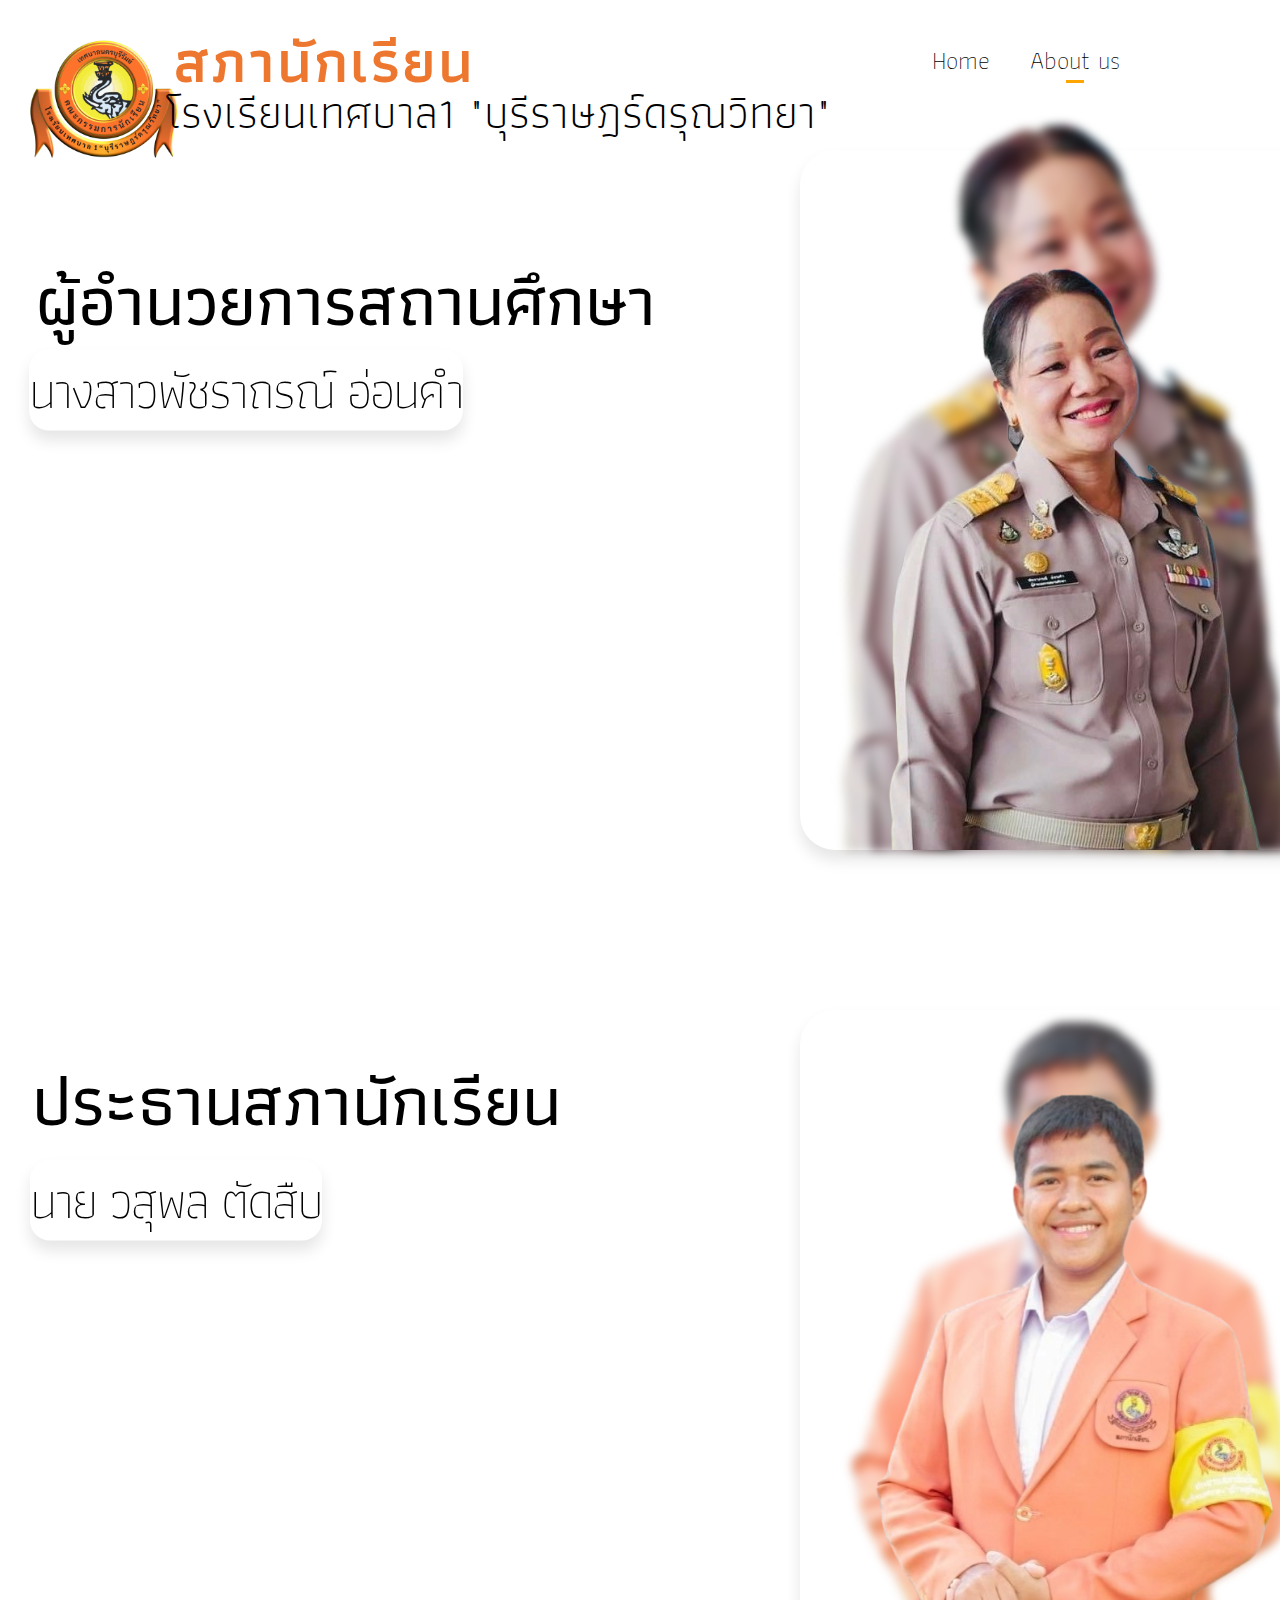
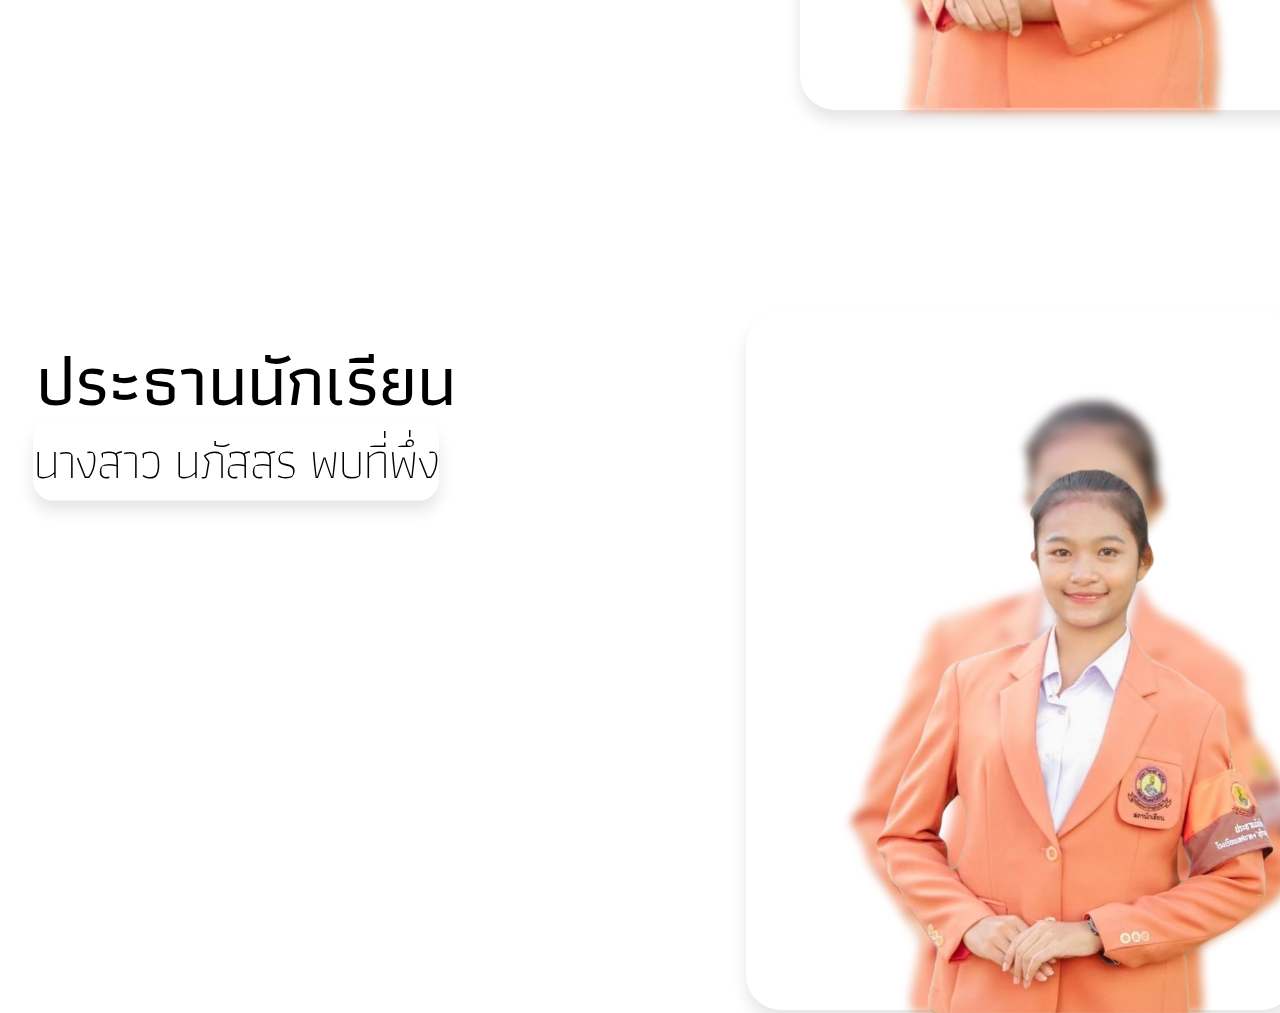
<file: AboutUs.html>
<!DOCTYPE html>
<html lang="en">
<head>
    <meta charset="UTF-8">
    <meta name="viewport" content="width=device-width, initial-scale=1.0">
    <title>About us</title>
    <link rel="stylesheet" href="aboutus.css">
    <link rel="stylesheet" href="responsive2.css">
</head>
<body>
    <a href="index.html" class="Home">Home</a>
    
</body>
</html>
<div class="menu">
    <div class="logo">
        <a href=""><img src="รูป web สภา/LINE_ALBUM_ตราคณะกรรมการ ท.1_241127_1.jpg" alt="" class="logoสภา"></a>
</div>
<div class="สภา">
    <a href="#">สภานักเรียน</a>
</div>
<div class="school">
    <a href="#">โรงเรียนเทศบาล1 "บุรีราษฎร์ดรุณวิทยา"</a>
</div>


<div>
    <button class="aboutus">About us</button>
    
</div>



<img class="photo1"  src="รูป web สภา/Untitled.png" alt="" >
<img class="photo2"  src="รูป web สภา/Untitled.png" alt="" >
<img  class="photo3" src="รูป web สภา/file (1).png" alt="">
<img class="photo4" src="รูป web สภา/file (1).png" alt="">
<img class="photo5" src="รูป web สภา/file (2).png" alt="">
<img class="photo6" src="รูป web สภา/file (2).png" alt="">

<div class="b1"></div>
<div class="b2"></div>
<div class="b3"></div>


<div>
    <button class="k1">ผู้อำนวยการสถานศึกษา</button>
    <button class="k2">นางสาวพัชราถรณ์ อ่อนคำ</button>
    <button class="k3">ประธานสภานักเรียน</button>
    <button class="k4">นาย วสุพล ตัดสืบ</button>
    <button class="k5">ประธานนักเรียน</button>
    <button class="k6">นางสาว นภัสสร พบที่พึ่ง</button>

</div>
</file>
<file: aboutus.css>
@import url('https://fonts.googleapis.com/css2?family=Athiti:wght@200;300;400;500;600;700&display=swap');
// <uniquifier>: Use a unique and descriptive class name
// <weight>: Use a value from 100 to 900

.noto-sans-thai-<uniquifier> {
  font-family: "Noto Sans Thai", serif;
  font-optical-sizing: auto;
  font-weight: <weight>;
  font-style: normal;
  font-variation-settings:
    "wdth" 100;
}

*{
    margin: 0;
    padding: 0;
    box-sizing: border-box;
    
    
    font-family: "Athiti", serif;
  font-weight: 200;
  font-style: normal;
}
* a{
    text-decoration: none;
}

* li{
    list-style: none;
}
.container{
    position: relative;
    min-height: 100vh;
}
.bg{
    width: 100%;
    height: 100%;
    position: relative;

}
.bg::after{
    content: "";
    position: absolute;
    top: 0;
    left: 0;
    width: 100%;
    height: 100%;
}
.menu  {
    position: relative;
    width: 85%;
    height: 15vh;
    margin: 0 auto;
    display: flex;
    justify-content: space-between;
    align-items: center;


}
.logo a{
    font-size: 2rem;
    color: black;
    
}
.menu ul{
    display: flex;
}
.menu ul li{
    padding: 0 17px;
}
.menu ul li a{
    font-weight: normal;
    color: black;
    font: size 30px;
    position: absolute;
    top: 50%;
    left: 95%;
    transform: translate(-50%,-50%);
}

/*content*/




.สภา{
    position: absolute;
    left: 15%;
    top: 45%;
    transform: translate(-50%,-50%);
    display: flex;
    
}
.สภา a{
    color: #ee772f;
    font-size: 60px;
    font-weight: 600;
    letter-spacing: 2px;
}

.school{
    position: absolute;
    left: 26.1%;
    top: 83%;
    transform: translate(-50%,-50%);
    display: flex;
}

.school a{
    color: black;
    font-size: 45px;
    font-weight: 300;

}





  .orange-bar {
    background-color: #ee772f; /* สีส้ม */
    height: 80px; /* ความสูงของแถบ */
    width: 100%; /* ความกว้างเต็มหน้าจอ */
    position: absolute;
    top: 50%; ;
    left: 50%;
    transform: translate(-50%,-50%);
}

.logoสภา{
    width: 180px;
    position: absolute;
    left: 0.5%;
    top: 80%;
    transform: translate(-50%,-50%);
}


.Home  {
    position: absolute;
    top: 60px;
    left: 1500px;
    transform: translate(-50%,-50%);
    background: transparent;
    outline: none;
    border:none;
    font-size: 25px;
    z-index: 1; 
    color: black;  
}
.Home:hover {
    color: #fff;
}
.Home:hover::after {
    transform: scale(1);
    opacity: 1;
}
.Home::after {
    content: '';
    width: 125%;
    height: 100%;
    border-radius: 19px;
    position: absolute;
    top: 0px;
    left: -5px;
    transform: scale(.1);
    background: orange;
    z-index: -1;
    opacity: 0;
    transition: all .25s ease;
}

.aboutus{
    position: absolute;
    top: 60px;
    left: 1460px;
    transform: translate(-50%,-50%);
    background: transparent;
    outline: none;
    border:none;
    font-size: 25px;
    z-index: 1;   
  }
  
.aboutus:hover::after {
          width: 100%;
      }
.aboutus::after {
          content: '';
          position: absolute;
          border-radius: inherit;
          width: 20%;
          height: 2.5px;
          background: orange;
          left: 0px;
          bottom: -2.5px;
          z-index: 1;
          transition: all .25s ease;
          left: 50%;
          transform: translate(-50%);
}


.photo1{
    width:400px;
    position: absolute;
    top: 550px;
    left: 1200px;
    transform: translate(-50%,-50%);
}
.photo2{
    width:500px;
    position: absolute;
    top: 476px;
    left: 1200px;
    transform: translate(-50%,-50%);
    z-index: -1;
    filter: blur(5px);
}
.photo3{
    width:400px;
    position: absolute;
    top: 1400px;
    left: 1200px;
    transform: translate(-50%,-50%);
}
.photo4{
    width:450px;
    position: absolute;
    top: 1365px;
    left: 1200px;
    transform: translate(-50%,-50%);
    z-index: -1;
    filter: blur(5px);
}
.photo5{
    width:400px;
    position: absolute;
    top: 2340px;
    left: 1200px;
    transform: translate(-50%,-50%);
}
.photo6{
    width:450px;
    position: absolute;
    top: 2305px;
    left: 1200px;
    transform: translate(-50%,-50%);
    z-index: -1;
    filter: blur(5px);
}



.b1{
    width: 550px;
    height: 700px;
    background-color: transparent;
    transform: translate(-50%,-50%);
    position: absolute;
    top: 500px;
    left: 1200px;
    z-index: -1;
    border-radius: 35px;
    box-shadow: 0 10px 15px rgba(0, 0, 0, 0.1);

}
.b2{
    width: 550px;
    height: 700px;
    background-color: transparent;
    transform: translate(-50%,-50%);
    position: absolute;
    top: 1360px;
    left: 1200px;
    z-index: -1;
    border-radius: 35px;
    box-shadow: 0 10px 15px rgba(0, 0, 0, 0.1);

}
.b3{
    width: 550px;
    height: 700px;
    background-color: transparent;
    transform: translate(-50%,-50%);
    position: absolute;
    top: 2260px;
    left: 1200px;
    z-index: -1;
    border-radius: 35px;
    box-shadow: 0 10px 15px rgba(0, 0, 0, 0.1);

}

.k1{
    position: absolute;
    top: 300px;
    left: 250px;
    transform: translate(-50%,-50%);
    background: transparent;
    outline: none;
    border:none;
    font-size: 70px;
    z-index: 1;
    color: black;
    font-weight: 500;
}
.k2{
    position: absolute;
    top: 390px;
    left: 150px;
    transform: translate(-50%,-50%);
    background: transparent;
    outline: none;
    border:none;
    font-size: 50px;
    z-index: 1;
    color: black;
    letter-spacing: -2px;
    box-shadow: 0 10px 15px rgba(0, 0, 0, 0.1);
    border-radius: 20px;
}

.k3{
    position: absolute;
    top: 1100px;
    left: 200px;
    transform: translate(-50%,-50%);
    background: transparent;
    outline: none;
    border:none;
    font-size: 70px;
    z-index: 1;
    color: black;
    font-weight: 500;
}
.k4{
    position: absolute;
    top: 1200px;
    left: 80px;
    transform: translate(-50%,-50%);
    background: transparent;
    outline: none;
    border:none;
    font-size: 50px;
    z-index: 1;
    color: black;
    letter-spacing: -2px;
    box-shadow: 0 10px 15px rgba(0, 0, 0, 0.1);
    border-radius: 20px;
}
.k5{
    position: absolute;
    top: 1980px;
    left: 150px;
    transform: translate(-50%,-50%);
    background: transparent;
    outline: none;
    border:none;
    font-size: 70px;
    z-index: 1;
    color: black;
    font-weight: 500;
}
.k6{
    position: absolute;
    top: 2060px;
    left: 140px;
    transform: translate(-50%,-50%);
    background: transparent;
    outline: none;
    border:none;
    font-size: 50px;
    z-index: 1;
    color: black;
    letter-spacing: -2px;
    box-shadow: 0 10px 15px rgba(0, 0, 0, 0.1);
    border-radius: 20px;
}
</file>
<file: responsive2.css>
@media screen {max-width: 1311px;
    @import url('https://fonts.googleapis.com/css2?family=Athiti:wght@200;300;400;500;600;700&display=swap');
// <uniquifier>: Use a unique and descriptive class name
// <weight>: Use a value from 100 to 900

.noto-sans-thai-<uniquifier> {
  font-family: "Noto Sans Thai", serif;
  font-optical-sizing: auto;
  font-weight: <weight>;
  font-style: normal;
  font-variation-settings:
    "wdth" 100;
}

*{
    margin: 0;
    padding: 0;
    box-sizing: border-box;
    
    
    font-family: "Athiti", serif;
  font-weight: 200;
  font-style: normal;
}
* a{
    text-decoration: none;
}

* li{
    list-style: none;
}
.container{
    position: relative;
    min-height: 100vh;
}
.bg{
    width: 100%;
    height: 100%;
    position: relative;

}
.bg::after{
    content: "";
    position: absolute;
    top: 0;
    left: 0;
    width: 100%;
    height: 100%;
}
.menu  {
    position: relative;
    width: 85%;
    height: 15vh;
    margin: 0 auto;
    display: flex;
    justify-content: space-between;
    align-items: center;


}
.logo a{
    font-size: 2rem;
    color: black;
    
}
.menu ul{
    display: flex;
}
.menu ul li{
    padding: 0 17px;
}
.menu ul li a{
    font-weight: normal;
    color: black;
    font: size 30px;
    position: absolute;
    top: 50%;
    left: 95%;
    transform: translate(-50%,-50%);
}

/*content*/




.สภา{
    position: absolute;
    left: 21%;
    top: 45%;
    transform: translate(-50%,-50%);
    display: flex;
    
}
.สภา a{
    color: #ee772f;
    font-size: 60px;
    font-weight: 600;
    letter-spacing: 2px;
}

.school{
    position: absolute;
    left: 37%;
    top: 83%;
    transform: translate(-50%,-50%);
    display: flex;
}

.school a{
    color: black;
    font-size: 45px;
    font-weight: 300;

}




  .orange-bar {
    background-color: #ee772f; /* สีส้ม */
    height: 80px; /* ความสูงของแถบ */
    width: 100%; /* ความกว้างเต็มหน้าจอ */
    position: absolute;
    top: 50%; ;
    left: 50%;
    transform: translate(-50%,-50%);
}

.logoสภา{
    width: 180px;
    position: absolute;
    left: 0.5%;
    top: 80%;
    transform: translate(-50%,-50%);
}


.Home  {
    position: absolute;
    top: 60px;
    left: 75%;
    transform: translate(-50%,-50%);
    background: transparent;
    outline: none;
    border:none;
    font-size: 25px;
    z-index: 1; 
    color: black;  
}
.Home:hover {
    color: #fff;
}
.Home:hover::after {
    transform: scale(1);
    opacity: 1;
}
.Home::after {
    content: '';
    width: 125%;
    height: 100%;
    border-radius: 19px;
    position: absolute;
    top: 0px;
    left: -5px;
    transform: scale(.1);
    background: orange;
    z-index: -1;
    opacity: 0;
    transition: all .25s ease;
}

.aboutus{
    position: absolute;
    top: 60px;
    left: 90%;
    transform: translate(-50%,-50%);
    background: transparent;
    outline: none;
    border:none;
    font-size: 25px;
    z-index: 1;   
  }
  
.aboutus:hover::after {
          width: 100%;
      }
.aboutus::after {
          content: '';
          position: absolute;
          border-radius: inherit;
          width: 20%;
          height: 2.5px;
          background: orange;
          left: 0px;
          bottom: -2.5px;
          z-index: 1;
          transition: all .25s ease;
          left: 50%;
          transform: translate(-50%);
}


.photo1{
    width:400px;
    position: absolute;
    top: 550px;
    left: 90%;
    transform: translate(-50%,-50%);
}
.photo2{
    width:500px;
    position: absolute;
    top: 476px;
    left: 90%;
    transform: translate(-50%,-50%);
    z-index: -1;
    filter: blur(5px);
}
.photo3{
    width:400px;
    position: absolute;
    top: 1400px;
    left: 90%;
    transform: translate(-50%,-50%);
}
.photo4{
    width:450px;
    position: absolute;
    top: 1365px;
    left: 90%;
    transform: translate(-50%,-50%);
    z-index: -1;
    filter: blur(5px);
}
.photo5{
    width:400px;
    position: absolute;
    top: 2340px;
    left: 90%;
    transform: translate(-50%,-50%);
}
.photo6{
    width:450px;
    position: absolute;
    top: 2305px;
    left: 90%;
    transform: translate(-50%,-50%);
    z-index: -1;
    filter: blur(5px);
}



.b1{
    width: 550px;
    height: 700px;
    background-color: transparent;
    transform: translate(-50%,-50%);
    position: absolute;
    top: 500px;
    left: 90%;
    z-index: -1;
    border-radius: 35px;
    box-shadow: 0 10px 15px rgba(0, 0, 0, 0.1);

}
.b2{
    width: 550px;
    height: 700px;
    background-color: transparent;
    transform: translate(-50%,-50%);
    position: absolute;
    top: 1360px;
    left: 90%;
    z-index: -1;
    border-radius: 35px;
    box-shadow: 0 10px 15px rgba(0, 0, 0, 0.1);

}
.b3{
    width: 550px;
    height: 700px;
    background-color: transparent;
    transform: translate(-50%,-50%);
    position: absolute;
    top: 2260px;
    left: 85%;
    z-index: -1;
    border-radius: 35px;
    box-shadow: 0 10px 15px rgba(0, 0, 0, 0.1);

}

.k1{
    position: absolute;
    top: 300px;
    left: 250px;
    transform: translate(-50%,-50%);
    background: transparent;
    outline: none;
    border:none;
    font-size: 70px;
    z-index: 1;
    color: black;
    font-weight: 500;
}
.k2{
    position: absolute;
    top: 390px;
    left: 150px;
    transform: translate(-50%,-50%);
    background: transparent;
    outline: none;
    border:none;
    font-size: 50px;
    z-index: 1;
    color: black;
    letter-spacing: -2px;
    box-shadow: 0 10px 15px rgba(0, 0, 0, 0.1);
    border-radius: 20px;
}

.k3{
    position: absolute;
    top: 1100px;
    left: 200px;
    transform: translate(-50%,-50%);
    background: transparent;
    outline: none;
    border:none;
    font-size: 70px;
    z-index: 1;
    color: black;
    font-weight: 500;
}
.k4{
    position: absolute;
    top: 1200px;
    left: 80px;
    transform: translate(-50%,-50%);
    background: transparent;
    outline: none;
    border:none;
    font-size: 50px;
    z-index: 1;
    color: black;
    letter-spacing: -2px;
    box-shadow: 0 10px 15px rgba(0, 0, 0, 0.1);
    border-radius: 20px;
}
.k5{
    position: absolute;
    top: 1980px;
    left: 150px;
    transform: translate(-50%,-50%);
    background: transparent;
    outline: none;
    border:none;
    font-size: 70px;
    z-index: 1;
    color: black;
    font-weight: 500;
}
.k6{
    position: absolute;
    top: 2060px;
    left: 140px;
    transform: translate(-50%,-50%);
    background: transparent;
    outline: none;
    border:none;
    font-size: 50px;
    z-index: 1;
    color: black;
    letter-spacing: -2px;
    box-shadow: 0 10px 15px rgba(0, 0, 0, 0.1);
    border-radius: 20px;
}
}
</file>
